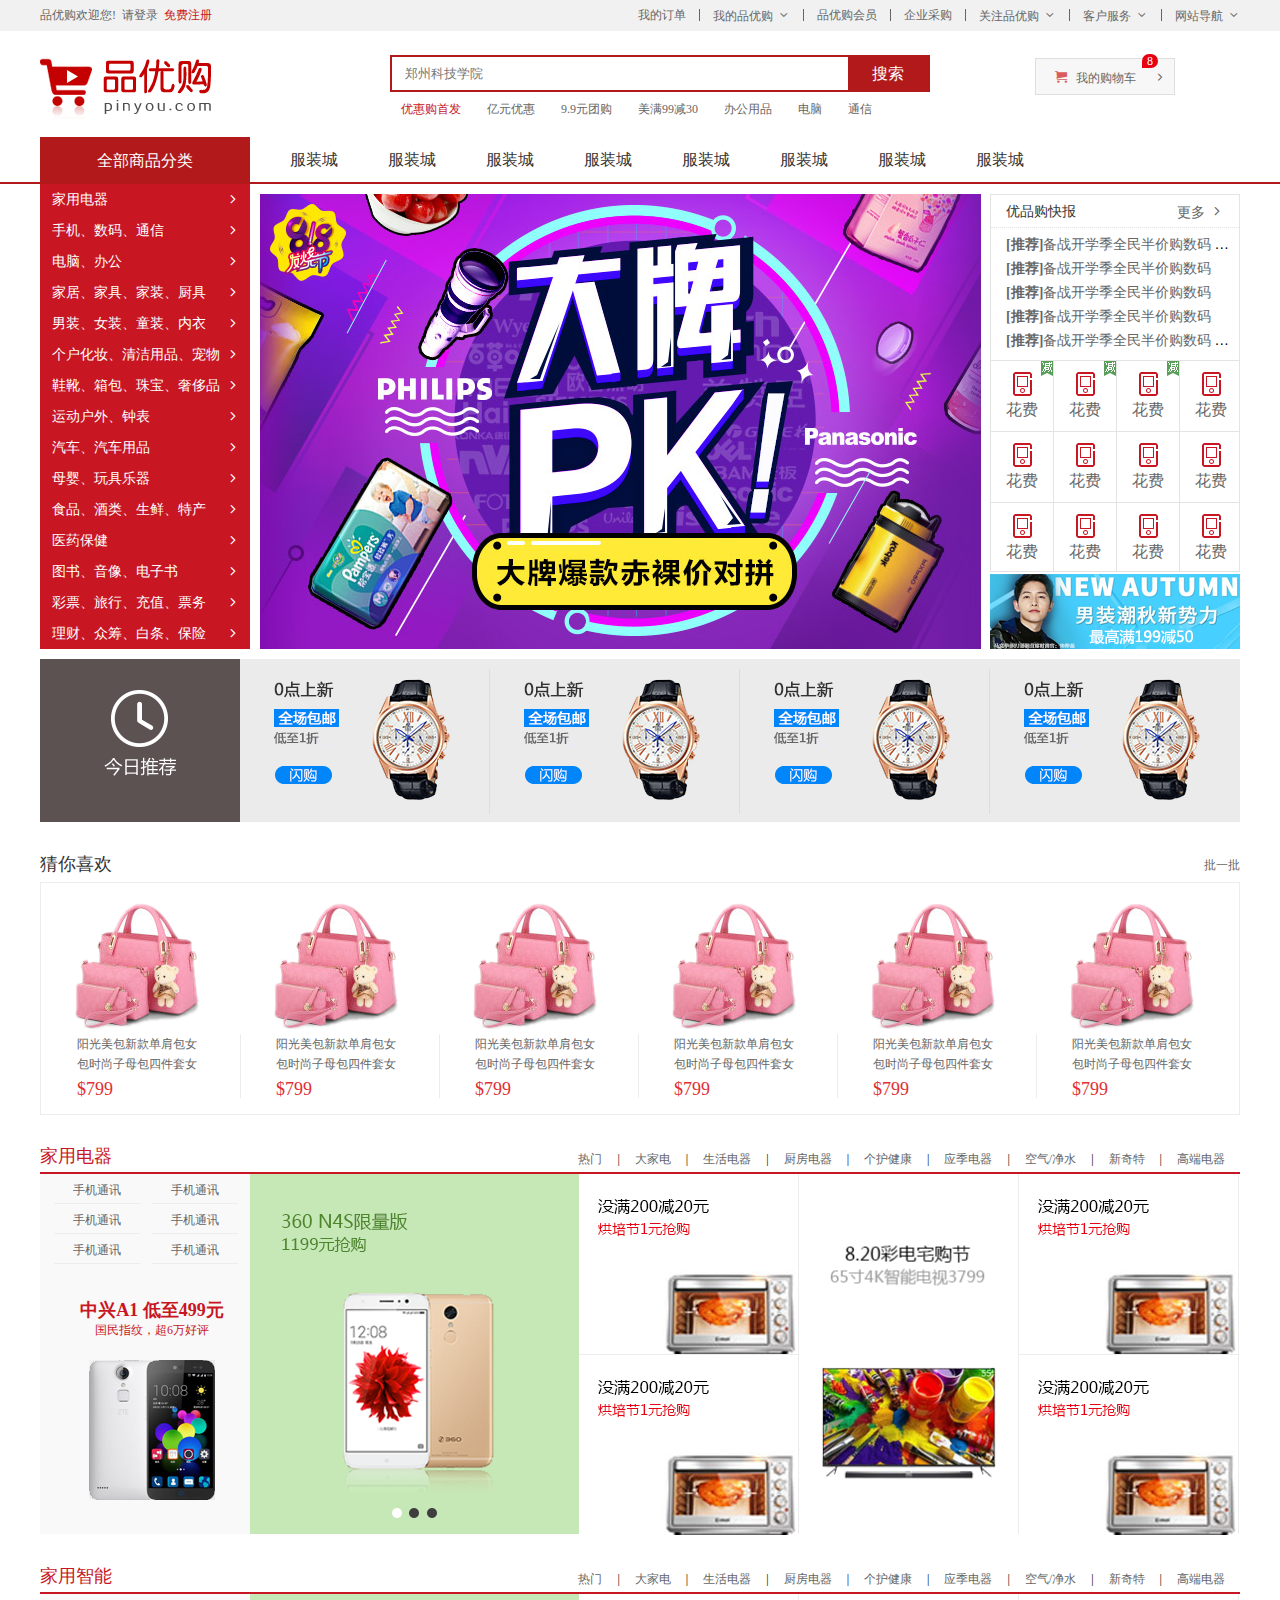
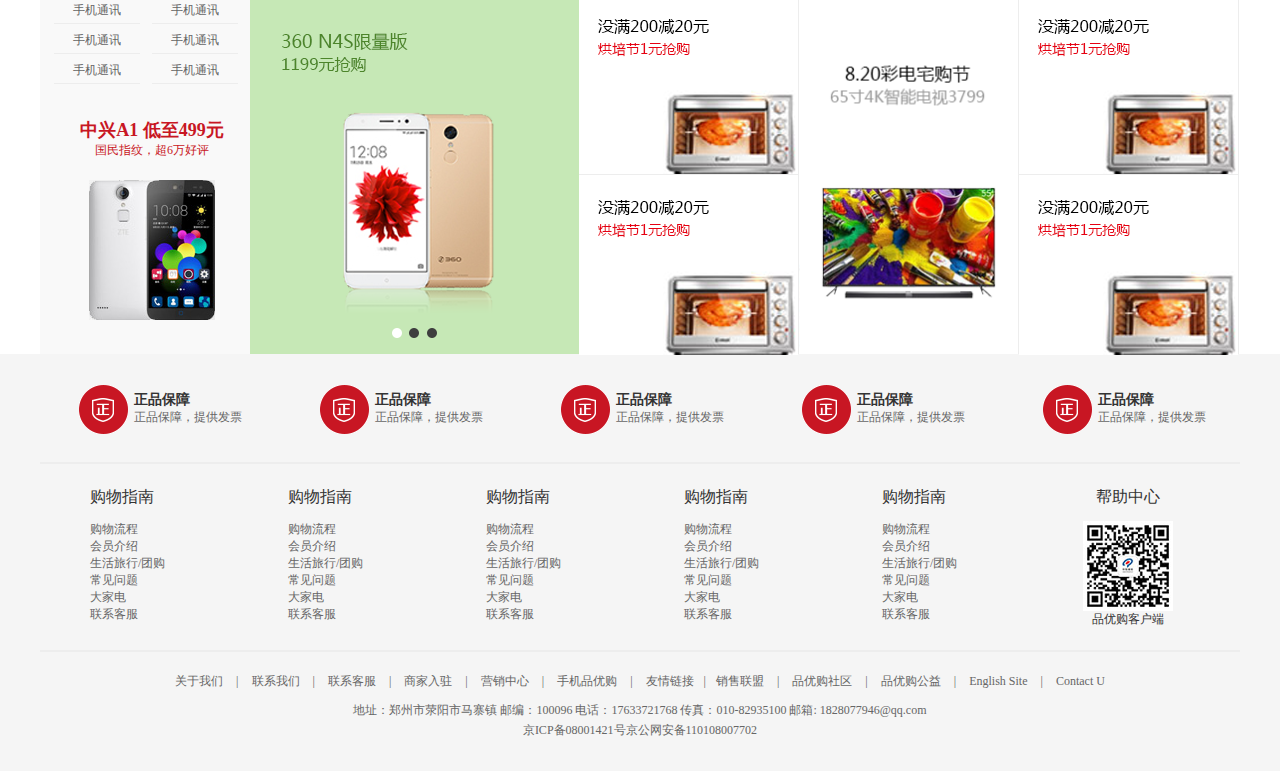
<file: index.html>
<!DOCTYPE html>
<html lang="en">

<head>
  <meta charset="UTF-8">
  <meta http-equiv="X-UA-Compatible" content="IE=edge">
  <meta name="viewport" content="width=device-width, initial-scale=1.0">
  <title>品优购-正品低价、品质保障、配送及时、轻松购物！</title>
  <meta name="description"
    content="品优购-专业的综合网上购物商城，为您提供正品低价的购物选择、优质便捷的服务体验。商品来自全球数十万品牌商家，囊括家电、手机、电脑、服装、居家、母婴、美妆、个护、食品、生鲜等丰富品类，满足各种购物需求。">
  <meta name="Keywords" content="网上购物,网上商城,家电,手机,电脑,服装,居家,母婴,美妆,个护,食品,生鲜,品优购">
  <link rel="shortcut icon" href="favicon.ico">
  <link rel="stylesheet" href="css/base.css">
  <link rel="stylesheet" href="css/common.css">
  <link rel="stylesheet" href="css/index.css">
</head>

<body>
  <section class="shortcut">
    <div class="w">
      <div class="fl">
        <ul>
          <li>品优购欢迎您! &nbsp;</li>
          <li><a href="register.html">请登录 &nbsp;</a><a href="register.html" class="style_red">免费注册</a></li>
        </ul>
      </div>
      <div class="fr">
        <ul>
          <li>我的订单</li>
          <li></li>
          <li class="arrow-icon">我的品优购</li>
          <li></li>
          <li>品优购会员</li>
          <li></li>
          <li>企业采购</li>
          <li></li>
          <li class="arrow-icon">关注品优购</li>
          <li></li>
          <li class="arrow-icon">客户服务</li>
          <li></li>
          <li class="arrow-icon">网站导航</li>
        </ul>
      </div>
    </div>
  </section>
  <header class="header w">
    <div class="logo">
      <h1><a href="index.html" title="品优购商城">品优购商城</a></h1>
    </div>
    <div class="search">
      <input type="text" placeholder="郑州科技学院">
      <button>搜索</button>
    </div>
    <div class="hotwrods">
      <a href="" class="dared">优惠购首发</a>
      <a href="">亿元优惠</a>
      <a href="">9.9元团购</a>
      <a href="">美满99减30</a>
      <a href="">办公用品</a>
      <a href="">电脑</a>
      <a href="">通信</a>
    </div>
    <div class="shopcar">我的购物车
      <i>8</i>
    </div>
  </header>
  <nav class="nav">
    <div class="w">
      <div class="dropdown">
        <div class="dt">全部商品分类</div>
        <div class="dd">
          <ul>
            <li><a href="#">家用电器</a></li>
            <li><a href="list.html">手机、数码、通信</a></li>
            <li><a href="#">电脑、办公</a></li>
            <li><a href="#">家居、家具、家装、厨具</a></li>
            <li><a href="#">男装、女装、童装、内衣</a></li>
            <li><a href="#">个户化妆、清洁用品、宠物</a></li>
            <li><a href="#">鞋靴、箱包、珠宝、奢侈品</a></li>
            <li><a href="#">运动户外、钟表</a></li>
            <li><a href="#">汽车、汽车用品</a></li>
            <li><a href="#">母婴、玩具乐器</a></li>
            <li><a href="#">食品、酒类、生鲜、特产</a></li>
            <li><a href="#">医药保健</a></li>
            <li><a href="#">图书、音像、电子书</a></li>
            <li><a href="#">彩票、旅行、充值、票务</a></li>
            <li><a href="#">理财、众筹、白条、保险</a></li>
          </ul>
        </div>
      </div>
      <div class="navitems">
        <ul>
          <li><a href="#">服装城</a></li>
          <li><a href="#">服装城</a></li>
          <li><a href="#">服装城</a></li>
          <li><a href="#">服装城</a></li>
          <li><a href="#">服装城</a></li>
          <li><a href="#">服装城</a></li>
          <li><a href="#">服装城</a></li>
          <li><a href="#">服装城</a></li>
        </ul>
      </div>
    </div>
  </nav>
  <div class="w">
    <div class="main">
      <div class="focus"></div>
      <div class="newsflash">
        <div class="news">
          <div class="news-hd">
            <h4>优品购快报</h4>
            <a href="#" class="dyf">更多</a>
          </div>
          <div class="news-bd">
            <ul>
              <li><a href="#"><strong>[推荐]</strong>备战开学季全民半价购数码 备战开学季全民半价购数码</a></li>
              <li><a href="#"><strong>[推荐]</strong>备战开学季全民半价购数码</a></li>
              <li><a href="#"><strong>[推荐]</strong>备战开学季全民半价购数码</a></li>
              <li><a href="#"><strong>[推荐]</strong>备战开学季全民半价购数码</a></li>
              <li><a href="#"><strong>[推荐]</strong>备战开学季全民半价购数码 备战开学季全民半价购数码</a></li>
            </ul>
          </div>
        </div>
        <div class="lifeservice">
          <ul>
            <a href="#">
              <li>
                <em></em>
                <i></i>
                <p>花费</p>
              </li>
            </a>
            <a href="#">
              <li>
                <em></em>
                <i></i>
                <p>花费</p>
              </li>
            </a>
            <a href="#">
              <li>
                <em></em>
                <i></i>
                <p>花费</p>
              </li>
            </a>
            <a href="#">
              <li>
                <i></i>
                <p>花费</p>
              </li>
            </a>
            <a href="#">
              <li>
                <i></i>
                <p>花费</p>
              </li>
            </a>
            <a href="#">
              <li>
                <i></i>
                <p>花费</p>
              </li>
            </a>
            <a href="#">
              <li>
                <i></i>
                <p>花费</p>
              </li>
            </a>
            <a href="#">
              <li>
                <i></i>
                <p>花费</p>
              </li>
            </a>
            <a href="#">
              <li>
                <i></i>
                <p>花费</p>
              </li>
            </a>
            <a href="#">
              <li>
                <i></i>
                <p>花费</p>
              </li>
            </a>
            <a href="#">
              <li>
                <i></i>
                <p>花费</p>
              </li>
            </a>
            <a href="#">
              <li>
                <i></i>
                <p>花费</p>
              </li>
            </a>
           
          </ul>
        </div>
        <div class="bvo">
          <a href="#">
          <img src="upload/bvo.png" alt="">
        </a>
        </div>
      </div>
    </div>
  </div>
  <div class="w recom">
    <div class="recom-hd">
      <img src="images/recom.png" alt="">
    </div>
    <div class="recom-bd">
      <ul>
        <li><img src="images/shou_03.png" alt=""></li>
        <li><img src="images/shou_03.png" alt=""></li>
        <li><img src="images/shou_03.png" alt=""></li>
        <li><img src="images/shou_03.png" alt=""></li>
      </ul>
    </div>
  </div>
  <div class="box1 w">
    <div class="box2">
 <h4>猜你喜欢</h4>
<a href="#" class="pipi">批一批</a> 
</div>
<div class="box3">
  <ul>
    <li>
      <img src="images/bao.png" alt="">
      <div class="box4">
        <a href="#">
    <P>阳光美包新款单肩包女
      包时尚子母包四件套女
      <h4>$799</h4></P>
    </a>
    </div>
    </li>
    <li>
      <img src="images/bao.png" alt="">
      <div class="box4">
        <a href="#">
    <P>阳光美包新款单肩包女
      包时尚子母包四件套女</P>
      <h4>$799</h4>
    </a>
    </li>
    <li>
      <img src="images/bao.png" alt="">
      <div class="box4">
        <a href="#">
    <P>阳光美包新款单肩包女
      包时尚子母包四件套女</P>
      <h4>$799</h4>
    </a>
    </li>
    <li>
      <img src="images/bao.png" alt="">
      <div class="box4">
        <a href="#">
    <P>阳光美包新款单肩包女
      包时尚子母包四件套女</P>
      <h4>$799</h4>
    </a>
  </li>
    <li>
      <img src="images/bao.png" alt="">
      <div class="box4">
        <a href="#">
    <P>阳光美包新款单肩包女
      包时尚子母包四件套女</P>
      <h4>$799</h4>
    </a>
    </li>
    <li>
      <img src="images/bao.png" alt="">
      <div class="box4">
        <a href="#" class="xian">
    <P>阳光美包新款单肩包女
      包时尚子母包四件套女</P>
      <h4>$799</h4>
    </a>
    </li>
      </div>
    
  </ul>
</div>
  </div>
  <!-- 楼层模块 -->
  <div class="floor">
    <!-- 家电模块 -->
  <div class="w jiadian">
   <div class="box_hd">
     <h4>家用电器</h4>
     <div class="tab_lish">
     <ul> 
       <li><a href="#">热门</a>|</li>
       <li><a href="#">大家电</a>|</li>
       <li><a href="#"> 生活电器</a>|</li>
       <li><a href="#">厨房电器</a>|</li>
       <li><a href="#">个护健康</a>|</li>
       <li><a href="#">应季电器</a>|</li>
       <li><a href="#">空气/净水</a>|</li>
       <li><a href="#">新奇特</a>|</li>
       <li><a href="#">高端电器</a></li>
     </ul>
    </div>
   </div>
   <div class="box_bd">
     <div class="tab_content">
     <div class="tab_list_item">
       <div class="cot_210">
         <ul>
           <li><a href="#">手机通讯</a></li>
           <li><a href="#">手机通讯</a></li>
           <li><a href="#">手机通讯</a></li>
           <li><a href="#">手机通讯</a></li>
           <li><a href="#">手机通讯</a></li>
           <li><a href="#">手机通讯</a></li>
         </ul>
         <a href="#">
         <div class="zp">
         <h4>中兴A1 低至499元</h4>
         <p>国民指纹，超6万好评</p>
         <img src="images/tad_cot.png" alt="">
        </div>
      </a>
       </div>
       <div class="cot_329">
         <a href="#">
         <img src="images/tad_lish_04.png" alt="">
        </a>
      </div>
       <div class="cot_220">
         <a href="#" class="bb">
         <img src="images/bad_lish_05.png" alt="">
        </a>
        <a href="#">
         <img src="images/bad_lish_05.png" alt="">
        </a>
       </div>
       <div class="cot_220">
         <a href="#">
         <img src="images/tad_lish_06.png" alt="">
        </a>
      </div>
       <div class="cot_220">
         <a href="#" class="bb">
        <img src="images/bad_lish_05.png" alt="">
      </a>
      <a href="#">
        <img src="images/bad_lish_05.png" alt="">
      </a>
       </div>
     </div>
    </div>
   </div>
  </div>
  <div class="w jiadian">
    <div class="box_hd">
      <h4>家用智能</h4>
      <div class="tab_lish">
      <ul> 
        <li><a href="#">热门</a>|</li>
        <li><a href="#">大家电</a>|</li>
        <li><a href="#"> 生活电器</a>|</li>
        <li><a href="#">厨房电器</a>|</li>
        <li><a href="#">个护健康</a>|</li>
        <li><a href="#">应季电器</a>|</li>
        <li><a href="#">空气/净水</a>|</li>
        <li><a href="#">新奇特</a>|</li>
        <li><a href="#">高端电器</a></li>
      </ul>
     </div>
    </div>
    <div class="box_bd">
      <div class="tab_content">
      <div class="tab_list_item">
        <div class="cot_210">
          <ul>
            <li><a href="#">手机通讯</a></li>
            <li><a href="#">手机通讯</a></li>
            <li><a href="#">手机通讯</a></li>
            <li><a href="#">手机通讯</a></li>
            <li><a href="#">手机通讯</a></li>
            <li><a href="#">手机通讯</a></li>
          </ul>
          <a href="#">
          <div class="zp">
          <h4>中兴A1 低至499元</h4>
          <p>国民指纹，超6万好评</p>
          <img src="images/tad_cot.png" alt="">
         </div>
       </a>
        </div>
        <div class="cot_329">
          <a href="#">
          <img src="images/tad_lish_04.png" alt="">
         </a>
       </div>
        <div class="cot_220">
          <a href="#" class="bb">
          <img src="images/bad_lish_05.png" alt="">
         </a>
         <a href="#">
          <img src="images/bad_lish_05.png" alt="">
         </a>
        </div>
        <div class="cot_220">
          <a href="#">
          <img src="images/tad_lish_06.png" alt="">
         </a>
       </div>
        <div class="cot_220">
          <a href="#" class="bb">
         <img src="images/bad_lish_05.png" alt="">
       </a>
       <a href="#">
         <img src="images/bad_lish_05.png" alt="">
       </a>
        </div>
      </div>
     </div>
    </div>
   </div>
</div>
  <footer class="footer">
    <div class="w">
      <div class="mod_service">
        <ul>
          <li>
            <div class="jlt"></div>
            <div class="zzz">
              <h4>正品保障</h4>
              <p>正品保障，提供发票</p>
            </div>
          </li>
          <li>
            <div class="jlt"></div>
            <div class="zzz">
              <h4>正品保障</h4>
              <p>正品保障，提供发票</p>
            </div>
          </li>
          <li>
            <div class="jlt"></div>
            <div class="zzz">
              <h4>正品保障</h4>
              <p>正品保障，提供发票</p>
            </div>
          </li>
          <li>
            <div class="jlt"></div>
            <div class="zzz">
              <h4>正品保障</h4>
              <p>正品保障，提供发票</p>
            </div>
          </li>
          <li>
            <div class="jlt"></div>
            <div class="zzz">
              <h4>正品保障</h4>
              <p>正品保障，提供发票</p>
            </div>
          </li>
        </ul>
      </div>
      <div class="mod_hede">
        <dl>
          <dt>购物指南</dt>
          <dd><a href="#">购物流程</a></dd>
          <dd><a href="#">会员介绍</a></dd>
          <dd><a href="#">生活旅行/团购</a></dd>
          <dd><a href="#">常见问题</a></dd>
          <dd><a href="#">大家电</a></dd>
          <dd><a href="#">联系客服</a></dd>
        </dl>
        <dl>
          <dt>购物指南</dt>
          <dd><a href="#">购物流程</a></dd>
          <dd><a href="#">会员介绍</a></dd>
          <dd><a href="#">生活旅行/团购</a></dd>
          <dd><a href="#">常见问题</a></dd>
          <dd><a href="#">大家电</a></dd>
          <dd><a href="#">联系客服</a></dd>
        </dl>
        <dl>
          <dt>购物指南</dt>
          <dd><a href="#">购物流程</a></dd>
          <dd><a href="#">会员介绍</a></dd>
          <dd><a href="#">生活旅行/团购</a></dd>
          <dd><a href="#">常见问题</a></dd>
          <dd><a href="#">大家电</a></dd>
          <dd><a href="#">联系客服</a></dd>
        </dl>
        <dl>
          <dt>购物指南</dt>
          <dd><a href="#">购物流程</a></dd>
          <dd><a href="#">会员介绍</a></dd>
          <dd><a href="#">生活旅行/团购</a></dd>
          <dd><a href="#">常见问题</a></dd>
          <dd><a href="#">大家电</a></dd>
          <dd><a href="#">联系客服</a></dd>
        </dl>
        <dl>
          <dt>购物指南</dt>
          <dd><a href="#">购物流程</a></dd>
          <dd><a href="#">会员介绍</a></dd>
          <dd><a href="#">生活旅行/团购</a></dd>
          <dd><a href="#">常见问题</a></dd>
          <dd><a href="#">大家电</a></dd>
          <dd><a href="#">联系客服</a></dd>
        </dl>
        <dl>
          <dt>帮助中心</dt>
          <dd><img src="images/wx_cz.jpg" alt="">
            品优购客户端</dd>
        </dl>
      </div>

      <div class="copyright">
        <a href="#">关于我们</a> | <a href="#">联系我们</a> | <a href="#">联系客服</a> | <a href="#">商家入驻</a> | <a href="#">营销中心</a>
        | <a href="#">手机品优购</a> | <a href="#">友情链接</a>|<a href="#">销售联盟</a> | <a href="#">品优购社区</a> | <a
          href="#">品优购公益</a> | <a href="#">English Site</a> | <a href="#">Contact U</a>
        <p>地址：郑州市荥阳市马寨镇 邮编：100096 电话：17633721768 传真：010-82935100 邮箱: 1828077946@qq.com<br>
          京ICP备08001421号京公网安备110108007702</p>
      </div>
    </div>
  </footer>
</body>

</html>
</file>
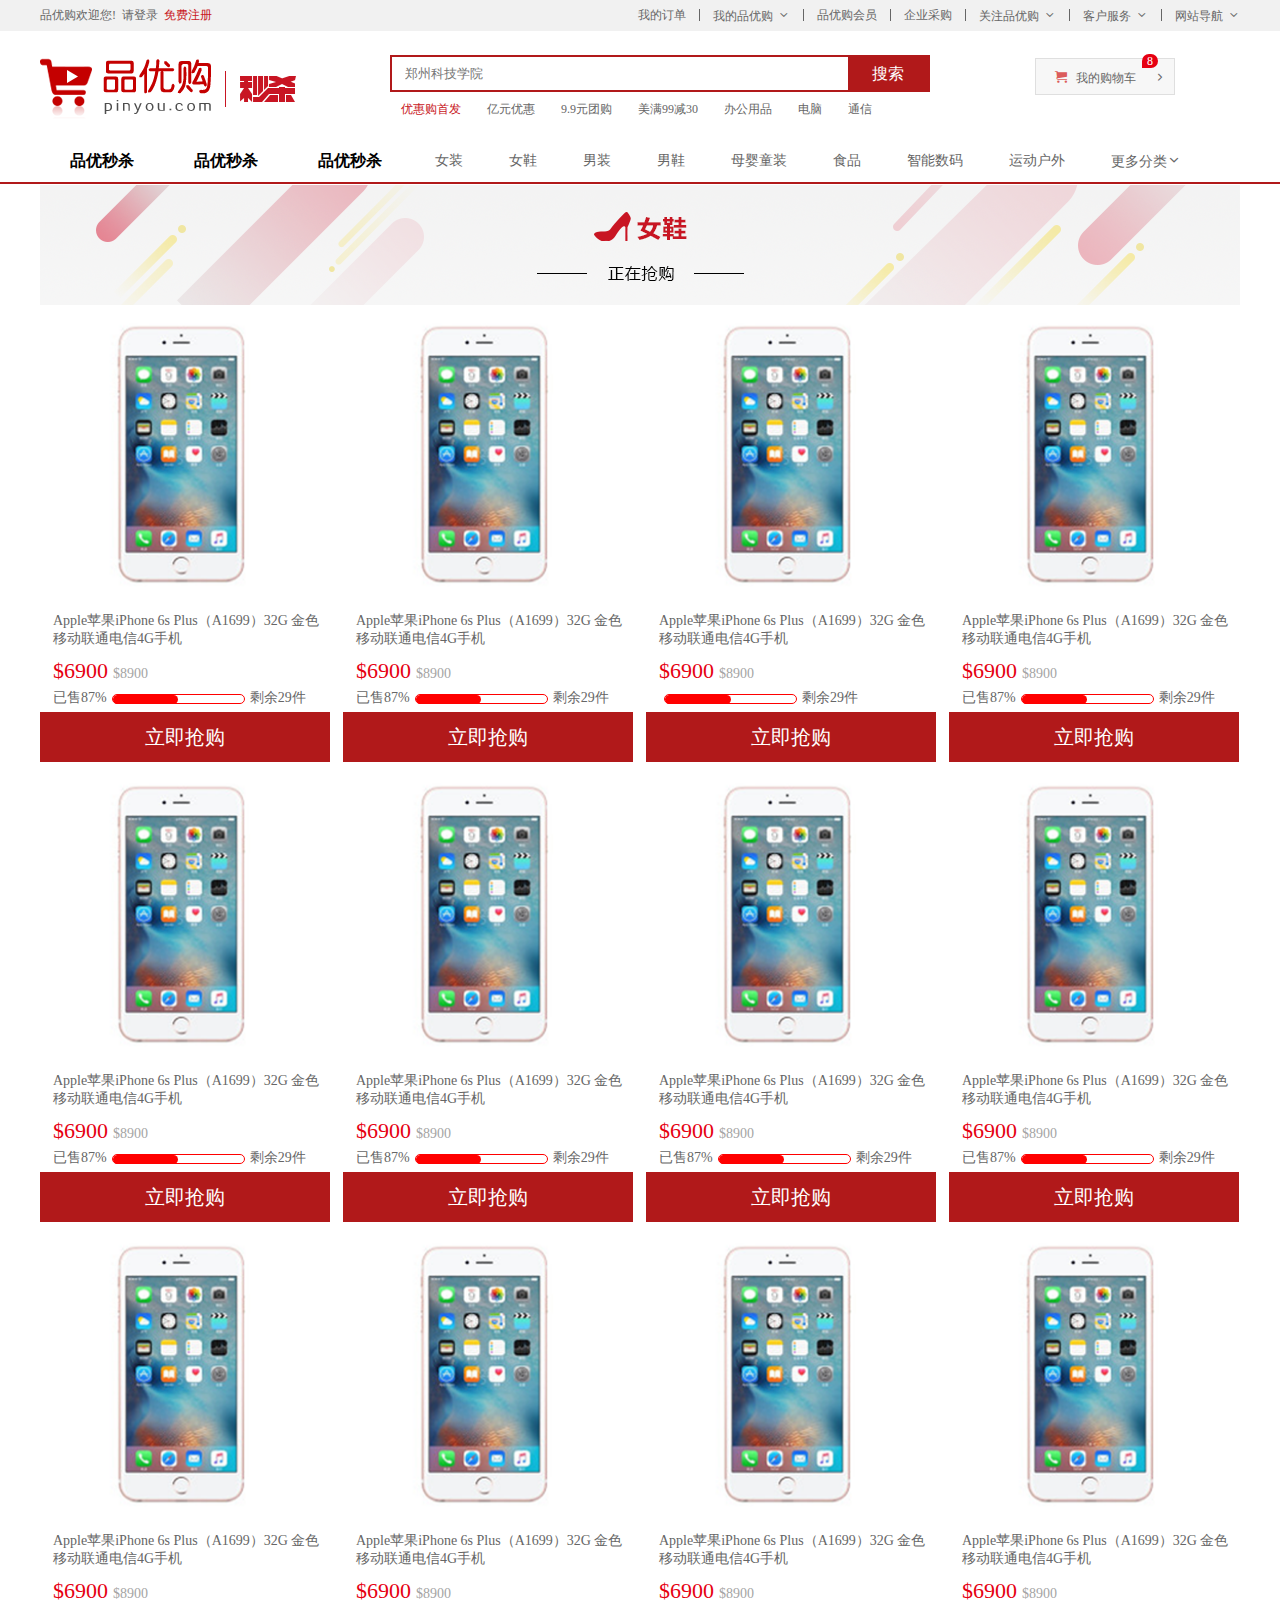
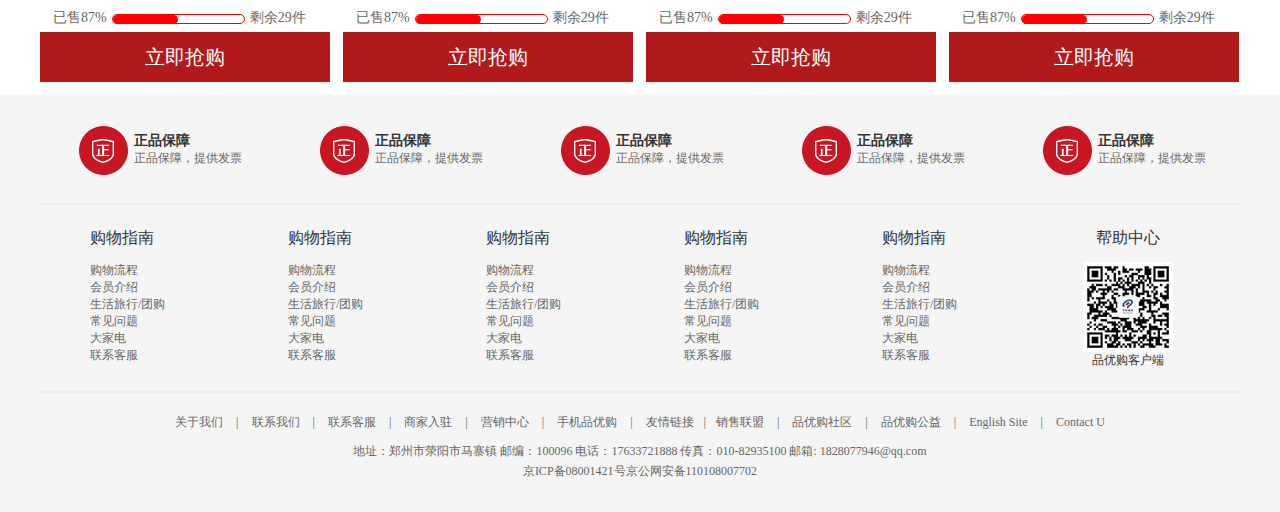
<file: list.html>
<!DOCTYPE html>
<html lang="en">
<head>
    <meta charset="UTF-8">
    <meta http-equiv="X-UA-Compatible" content="IE=edge">
    <meta name="viewport" content="width=device-width, initial-scale=1.0">
    <title>列表页-正品低价、品质保障、配送及时、轻松购物！</title>
    <meta name="description"
    content="品优购-专业的综合网上购物商城，为您提供正品低价的购物选择、优质便捷的服务体验。商品来自全球数十万品牌商家，囊括家电、手机、电脑、服装、居家、母婴、美妆、个护、食品、生鲜等丰富品类，满足各种购物需求。">
  <meta name="Keywords" content="网上购物,网上商城,家电,手机,电脑,服装,居家,母婴,美妆,个护,食品,生鲜,品优购">
  <link rel="shortcut icon" href="favicon.ico">
  <link rel="stylesheet" href="css/base.css">
  <link rel="stylesheet" href="css/common.css">
  <link rel="stylesheet" href="css/list.css">
</head>
<body>
      <section class="shortcut">
        <div class="w">
          <div class="fl">
            <ul>
              <li>品优购欢迎您! &nbsp;</li>
              <li><a href="#">请登录 &nbsp;</a><a href="register.html" class="style_red">免费注册</a></li>
            </ul>
          </div>
          <div class="fr">
            <ul>
              <li>我的订单</li>
              <li></li>
              <li class="arrow-icon">我的品优购</li>
              <li></li>
              <li>品优购会员</li>
              <li></li>
              <li>企业采购</li>
              <li></li>
              <li class="arrow-icon">关注品优购</li>
              <li></li>
              <li class="arrow-icon">客户服务</li>
              <li></li>
              <li class="arrow-icon">网站导航</li>
            </ul>
          </div>
        </div>
      </section>
      <header class="header w">
        <div class="logo">
          <h1><a href="index.html" title="品优购商城">品优购商城</a></h1>
        </div>
        <div class="sk">
            <img src="images/ms.png" alt="">
        </div>
        <div class="search">
          <input type="text" placeholder="郑州科技学院">
          <button>搜索</button>
        </div>
        <div class="hotwrods">
          <a href="" class="dared">优惠购首发</a>
          <a href="">亿元优惠</a>
          <a href="">9.9元团购</a>
          <a href="">美满99减30</a>
          <a href="">办公用品</a>
          <a href="">电脑</a>
          <a href="">通信</a>
        </div>
        <div class="shopcar">我的购物车
          <i>8</i>
        </div>
      </header>
      <nav class="nav">
        <div class="w">
          <div class="sk_list">
            <ul>
                <li><a href="#">品优秒杀</a></li>
                <li><a href="#">品优秒杀</a></li>
                <li><a href="#">品优秒杀</a></li>
            </ul>
          </div>
            <div class="sk_con">
                <ul>
                    <li><a href="#">女装</a></li>
                    <li><a href="#">女鞋</a></li>
                    <li><a href="#">男装</a></li>
                    <li><a href="#">男鞋</a></li>
                    <li><a href="#">母婴童装</a></li>
                    <li><a href="#">食品</a></li>
                    <li><a href="#">智能数码</a></li>
                    <li><a href="#">运动户外</a></li>
                    <li><a href="#">更多分类</a></li>
                </ul>
            </div>
          </div>
        </div>
      </nav>
      <div class="w con">
        <div class="con_hd">
            <img src="images/qg.png" alt="">
        </div>
        <div class="con_bd">
            <ul>
              <li>
                <img src="images/pgsj.png" alt="">
                <h5>Apple苹果iPhone 6s Plus（A1699）32G 金色 移动联通电信4G手机</h5>
                <p>$6900</p>
                <div class="jdt">
                  <span>已售87%</span>
                  <div class="tt">
                  <h6></h6>
                  </div>
                   <span>剩余29件</span>
                </div>
                <a href="#">立即抢购</a>
              </li>
              <li>
                <img src="images/pgsj.png" alt="">
                <h5>Apple苹果iPhone 6s Plus（A1699）32G 金色 移动联通电信4G手机</h5>
                <p>$6900</p>
                <div class="jdt">
                  <span>已售87%</span>
                  <div class="tt">
                  <h6></h6>
                  </div>
                   <span>剩余29件</span>
                </div>
                <a href="#">立即抢购</a>
              </li>
              <li>
                <img src="images/pgsj.png" alt="">
                <h5>Apple苹果iPhone 6s Plus（A1699）32G 金色 移动联通电信4G手机</h5>
                <p>$6900</p>
                <div class="jdt">
                  <div class="tt">
                  <h6></h6>
                  </div>
                   <span>剩余29件</span>
                </div>
                <a href="#">立即抢购</a>
              </li>
              <li>
                <img src="images/pgsj.png" alt="">
                <h5>Apple苹果iPhone 6s Plus（A1699）32G 金色 移动联通电信4G手机</h5>
                <p>$6900</p>
                <div class="jdt">
                  <span>已售87%</span>
                  <div class="tt">
                  <h6></h6>
                  </div>
                   <span>剩余29件</span>
                </div>
                <a href="#">立即抢购</a>
              </li>
              <li>
                <img src="images/pgsj.png" alt="">
                <h5>Apple苹果iPhone 6s Plus（A1699）32G 金色 移动联通电信4G手机</h5>
                <p>$6900</p>
                <div class="jdt">
                  <span>已售87%</span>
                  <div class="tt">
                  <h6></h6>
                  </div>
                   <span>剩余29件</span>
                </div>
                <a href="#">立即抢购</a>
              </li>
              <li>
                <img src="images/pgsj.png" alt="">
                <h5>Apple苹果iPhone 6s Plus（A1699）32G 金色 移动联通电信4G手机</h5>
                <p>$6900</p>
                <div class="jdt">
                  <span>已售87%</span>
                  <div class="tt">
                  <h6></h6>
                  </div>
                   <span>剩余29件</span>
                </div>
                <a href="#">立即抢购</a>
              </li>
              <li>
                <img src="images/pgsj.png" alt="">
                <h5>Apple苹果iPhone 6s Plus（A1699）32G 金色 移动联通电信4G手机</h5>
                <p>$6900</p>
                <div class="jdt">
                  <span>已售87%</span>
                  <div class="tt">
                  <h6></h6>
                  </div>
                   <span>剩余29件</span>
                </div>
                <a href="#">立即抢购</a>
              </li>
              <li>
                <img src="images/pgsj.png" alt="">
                <h5>Apple苹果iPhone 6s Plus（A1699）32G 金色 移动联通电信4G手机</h5>
                <p>$6900</p>
                <div class="jdt">
                  <span>已售87%</span>
                  <div class="tt">
                  <h6></h6>
                  </div>
                   <span>剩余29件</span>
                </div>
                <a href="#">立即抢购</a>
              </li>
              <li>
                <img src="images/pgsj.png" alt="">
                <h5>Apple苹果iPhone 6s Plus（A1699）32G 金色 移动联通电信4G手机</h5>
                <p>$6900</p>
                <div class="jdt">
                  <span>已售87%</span>
                  <div class="tt">
                  <h6></h6>
                  </div>
                   <span>剩余29件</span>
                </div>
                <a href="#">立即抢购</a>
              </li>
              <li>
                <img src="images/pgsj.png" alt="">
                <h5>Apple苹果iPhone 6s Plus（A1699）32G 金色 移动联通电信4G手机</h5>
                <p>$6900</p>
                <div class="jdt">
                  <span>已售87%</span>
                  <div class="tt">
                  <h6></h6>
                  </div>
                   <span>剩余29件</span>
                </div>
                <a href="#">立即抢购</a>
              </li>
              <li>
                <img src="images/pgsj.png" alt="">
                <h5>Apple苹果iPhone 6s Plus（A1699）32G 金色 移动联通电信4G手机</h5>
                <p>$6900</p>
                <div class="jdt">
                  <span>已售87%</span>
                  <div class="tt">
                  <h6></h6>
                  </div>
                   <span>剩余29件</span>
                </div>
                <a href="#">立即抢购</a>
              </li>
              <li>
                <img src="images/pgsj.png" alt="">
                <h5>Apple苹果iPhone 6s Plus（A1699）32G 金色 移动联通电信4G手机</h5>
                <p>$6900</p>
                <div class="jdt">
                  <span>已售87%</span>
                  <div class="tt">
                  <h6></h6>
                  </div>
                   <span>剩余29件</span>
                </div>
                <a href="#">立即抢购</a>
              </li>
            </ul>
        </div>
       </div>
       </div>
       <footer class="footer">
        <div class="w">
          <div class="mod_service">
            <ul>
              <li>
                <div class="jlt"></div>
                <div class="zzz">
                  <h4>正品保障</h4>
                  <p>正品保障，提供发票</p>
                </div>
              </li>
              <li>
                <div class="jlt"></div>
                <div class="zzz">
                  <h4>正品保障</h4>
                  <p>正品保障，提供发票</p>
                </div>
              </li>
              <li>
                <div class="jlt"></div>
                <div class="zzz">
                  <h4>正品保障</h4>
                  <p>正品保障，提供发票</p>
                </div>
              </li>
              <li>
                <div class="jlt"></div>
                <div class="zzz">
                  <h4>正品保障</h4>
                  <p>正品保障，提供发票</p>
                </div>
              </li>
              <li>
                <div class="jlt"></div>
                <div class="zzz">
                  <h4>正品保障</h4>
                  <p>正品保障，提供发票</p>
                </div>
              </li>
            </ul>
          </div>
          <div class="mod_hede">
            <dl>
              <dt>购物指南</dt>
              <dd><a href="#">购物流程</a></dd>
              <dd><a href="#">会员介绍</a></dd>
              <dd><a href="#">生活旅行/团购</a></dd>
              <dd><a href="#">常见问题</a></dd>
              <dd><a href="#">大家电</a></dd>
              <dd><a href="#">联系客服</a></dd>
            </dl>
            <dl>
              <dt>购物指南</dt>
              <dd><a href="#">购物流程</a></dd>
              <dd><a href="#">会员介绍</a></dd>
              <dd><a href="#">生活旅行/团购</a></dd>
              <dd><a href="#">常见问题</a></dd>
              <dd><a href="#">大家电</a></dd>
              <dd><a href="#">联系客服</a></dd>
            </dl>
            <dl>
              <dt>购物指南</dt>
              <dd><a href="#">购物流程</a></dd>
              <dd><a href="#">会员介绍</a></dd>
              <dd><a href="#">生活旅行/团购</a></dd>
              <dd><a href="#">常见问题</a></dd>
              <dd><a href="#">大家电</a></dd>
              <dd><a href="#">联系客服</a></dd>
            </dl>
            <dl>
              <dt>购物指南</dt>
              <dd><a href="#">购物流程</a></dd>
              <dd><a href="#">会员介绍</a></dd>
              <dd><a href="#">生活旅行/团购</a></dd>
              <dd><a href="#">常见问题</a></dd>
              <dd><a href="#">大家电</a></dd>
              <dd><a href="#">联系客服</a></dd>
            </dl>
            <dl>
              <dt>购物指南</dt>
              <dd><a href="#">购物流程</a></dd>
              <dd><a href="#">会员介绍</a></dd>
              <dd><a href="#">生活旅行/团购</a></dd>
              <dd><a href="#">常见问题</a></dd>
              <dd><a href="#">大家电</a></dd>
              <dd><a href="#">联系客服</a></dd>
            </dl>
            <dl>
              <dt>帮助中心</dt>
              <dd><img src="images/wx_cz.jpg" alt="">
                品优购客户端</dd>
            </dl>
          </div>
    
          <div class="copyright">
            <a href="#">关于我们</a> | <a href="#">联系我们</a> | <a href="#">联系客服</a> | <a href="#">商家入驻</a> | <a href="#">营销中心</a>
            | <a href="#">手机品优购</a> | <a href="#">友情链接</a>|<a href="#">销售联盟</a> | <a href="#">品优购社区</a> | <a
              href="#">品优购公益</a> | <a href="#">English Site</a> | <a href="#">Contact U</a>
            <p>地址：郑州市荥阳市马寨镇 邮编：100096 电话：17633721888 传真：010-82935100 邮箱: 1828077946@qq.com<br>
              京ICP备08001421号京公网安备110108007702</p>
          </div>
        </div>
      </footer>
</body>
</html>
</file>
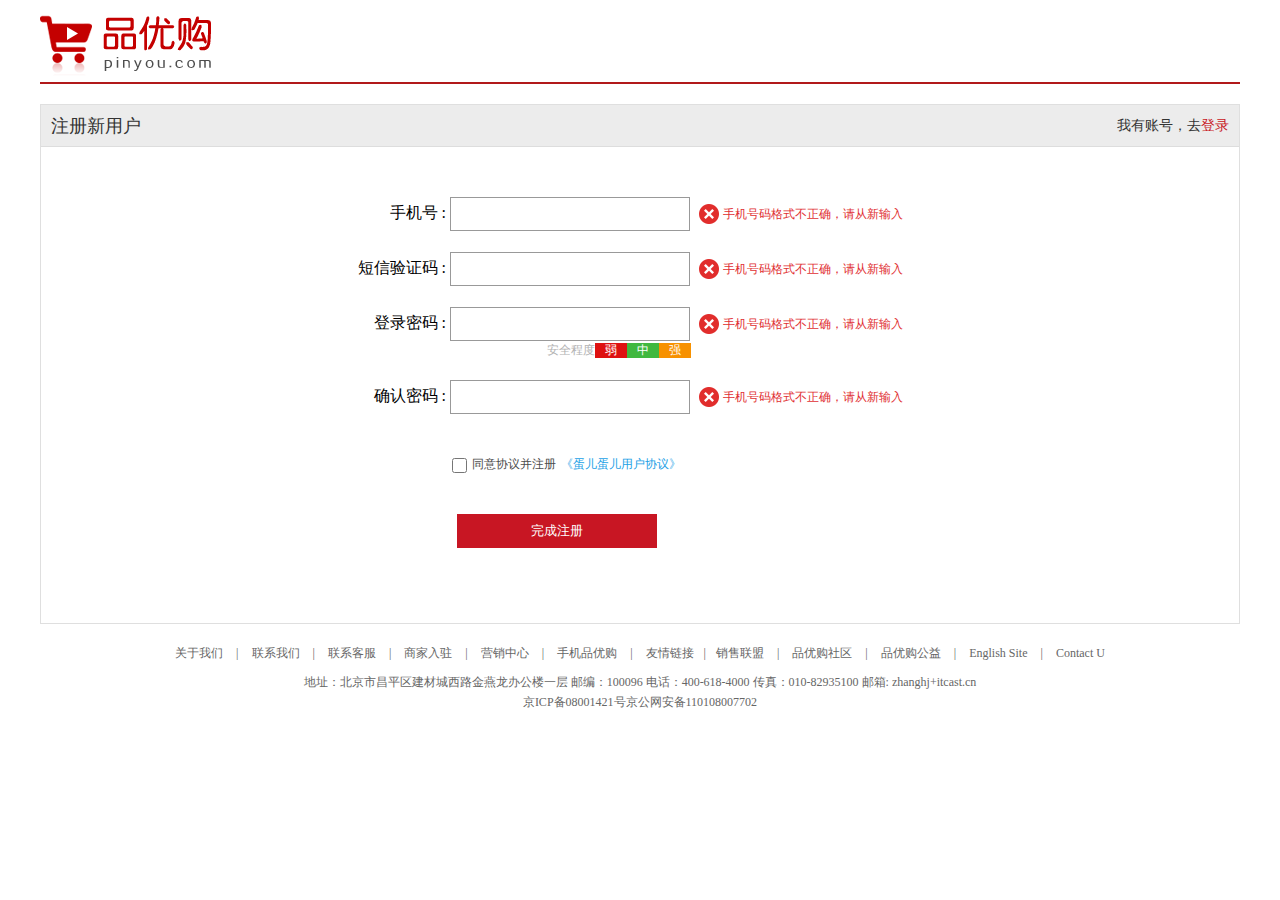
<file: register.html>
<!DOCTYPE html>
<html lang="en">
<head>
    <meta charset="UTF-8">
    <meta http-equiv="X-UA-Compatible" content="IE=edge">
    <meta name="viewport" content="width=device-width, initial-scale=1.0">
    <title>注册页</title>
    <link rel="shortcut icon" href="favicon.ico">
    <link rel="stylesheet" href="css/base.css">
    <link rel="stylesheet" href="css/register.css">
</head>
<body>
    <div class="w">
    <div class="registerarea">
        <header class="header">
            <div class="logo">
                <a href="index.html"><img src="images/logo.png" alt=""></a>
        </div>
        </header>
        <div class="reg_form">
            <h3>注册新用户
                <div class="pdl">
                    我有账号，去<a href="#">登录</a>
                </div>
            </h3>
            <div class="reg_icn">
              <form action="#">
                <ul>
                    <li><label for="#">手机号 : </label>
                        <input type="text" class="gege">
                        <i><img src="upload/error.png" alt=""></i>
                        <span>手机号码格式不正确，请从新输入 </span>
                    </li>
                    <li><label for="#">短信验证码 : </label>
                        <input type="text" class="gege">
                        <i><img src="upload/error.png" alt=""></i>
                        <span>手机号码格式不正确，请从新输入 </span>
                    </li>
                    <li><label for="#">登录密码 : </label>
                        <input type="password" class="gege">
                        <i><img src="upload/error.png" alt=""></i>
                        <span>手机号码格式不正确，请从新输入 </span>
                    </li>
                    <li class="anquan">安全程度<em class="ruo">弱</em><em class="zhong">中</em><em class="qiang">强</em></li>
                    <li><label for="#">确认密码 : </label>
                        <input type="password" class="gege">
                        <i><img src="upload/error.png" alt=""></i>
                        <span>手机号码格式不正确，请从新输入 </span>
                    </li>
                    <li class="fu"><input type="checkbox">同意协议并注册<a href="#">《蛋儿蛋儿用户协议》</a></li>
                    <li><input type="submit" value="完成注册" class="tub" ></li>
                </ul>
              </form>
            </div>
        </div>
        <div class="footer">
            <div class="copyright">
                <a href="#">关于我们</a> | <a href="#">联系我们</a> | <a href="#">联系客服</a> | <a href="#">商家入驻</a> | <a href="#">营销中心</a>
                | <a href="#">手机品优购</a> | <a href="#">友情链接</a>|<a href="#">销售联盟</a> | <a href="#">品优购社区</a> | <a
                  href="#">品优购公益</a> | <a href="#">English Site</a> | <a href="#">Contact U</a>
                <p>地址：北京市昌平区建材城西路金燕龙办公楼一层 邮编：100096 电话：400-618-4000 传真：010-82935100 邮箱: zhanghj+itcast.cn<br>
                  京ICP备08001421号京公网安备110108007702</p>
              </div>
        </div>
    </div>
    </div>
</body>
</html>
</file>
<file: css/base.css>
/* 把我们的标签内外边距清零 */
* {
    margin: 0;
    padding: 0;
    box-sizing: border-box;
}
 /* 让倾斜的文字不倾斜 */
i,
em {
   font-style: normal;
}
/* 把 li 的小黑点去掉 */
li {
    list-style: none;
}
a {
    color: #666;
    text-decoration: none;
}
img {
    /* 照顾低版本浏览器 */
    border: 0;
    /* 消除照片底侧空白缝隙 */
    vertical-align: middle;
}
button {
     /* 当我们的鼠标经过 bottom 按钮的时候，鼠标变成小手 */
     cursor: pointer;
}
button,
input {
    border: 0;
    font-family: 微软雅黑;
    overflow: hidden;
    outline: none;
  
    
}
.clearfix:after {
    visibility: hidden;
    clear: both;
    display: block;
    content: '.';
    height: 0;
}
.clearfix {
    *zoom: 1
}
</file>
<file: css/common.css>
/* 注意路径的问题 */
@font-face {
    font-family: 'icomoon';
    src:  url('../fonts/icomoon.eot?qfi4za');
    src:  url('../fonts/icomoon.eot?qfi4za#iefix') format('embedded-opentype'),
      url('../fonts/icomoon.ttf?qfi4za') format('truetype'),
      url('../fonts/icomoon.woff?qfi4za') format('woff'),
      url('../fonts/icomoon.svg?qfi4za#icomoon') format('svg');
    font-weight: normal;
    font-style: normal;
    font-display: block;
  }
 .w {
     width: 1200px;
     margin: 0 auto;
 }
 .shortcut {
   height: 31px;
   background-color: #f1f1f1;
 }
 .shortcut ul li {
     float: left;
     line-height: 31px;
     font-size: 12px;
     color: #666666;
 }
 .shortcut .fr {
     float: right;
 }
 .style_red { 
    color: #c81623;
}
 .shortcut .fr ul li:nth-child(2n) {
   width: 1px;
   height: 12px;
   background-color: #666666;
   color: #666666;
   margin: 9px 13px;
 }
 .shortcut .arrow-icon::after {
     content: '';
    font-family: 'icomoon';
    margin-left: 5px;
 }
 .header {
     position: relative;
     height: 106px;
 }
 .logo {     
     position: absolute;
     top: 27px;
     width: 171px;
     height: 61px;
    background:url(../images/logo.png)no-repeat;
    font-size: 0;
 }
 .logo a {
     display: block;
     width: 171px;
     height: 61px;
 }
 .header .search {
     position: absolute;
     top: 24px;
     left: 350px;
     width: 540px;
     height: 37px;
     border: 2px solid #b1191a;
 }
 .search input {
     float: left;
     width: 456px;
     height: 33px;
     padding: 0 13px;
     
 }
 .search button {
     float: left;
     width: 80px;
     height: 34px;
     background-color: #b1191a;
     font-size: 16px;
     color: #fff;
 }
 .hotwrods {
   position: absolute;
   top: 70px;
   left: 348px;
 }
 .hotwrods a {
    float: left;
    display: block;
    font-size: 12px;
    color: #666666;
    padding: 0 13px;
 }
 .shopcar {
     position: absolute;
     top: 27px;
     right: 65px;
     width: 140px;
     height: 37px;
     line-height: 37px;
     border: 1px solid #dfdfdf;
     background-color: #f7f7f7;
     font-size: 12px;
     color: #666666;
 }
 .shopcar::before {
     content: '';
     font-family: 'icomoon';
     padding:0 9px 0 19px;
     color: #db5c5c;
     
 }
 .shopcar::after {
     content: '';
     font-family: 'icomoon';
     padding-left: 15px;
 }
 .shopcar i {
     position: absolute;
     top: -5px;
     left: 106px;
     height: 14px;
     line-height: 14px;
     background-color: #e60012;
     padding: 0 5px;
     color: #fff;
     border-radius: 7px 7px 7px 0;
 }
 .hotwrods .dared {
     color: #c81623;
 }
.nav {
    height: 47px;
    border-bottom: 2px solid #b1191a;
}
.nav .dropdown {
    float: left;
    width: 210px;
    height: 47px;
    background-color: #b1191a;
}
.nav .navitems {
    float: left;
    margin-left: 15px;
}
.dropdown .dt {
    width: 210px;
    height: 47px;
    line-height: 47px;
    text-align: center;
    font-size: 16px;
    color: #fff;
}
.dropdown .dd {
    width: 210px;
    height: 465px;
    background-color: #c81623;
    /* display: none; */
}
.dropdown .dd ul li {
    position: relative;
    height: 31px;
    margin-left: 2px;
}
.dropdown .dd ul li a {
    display: block;
    height: 31px;
    line-height: 31px;
    font-size: 14px;
    color: #fff;
    padding-left: 10px;
}
.dropdown .dd ul li:hover a {
    color: #c81623;
    background-color: #fff;
}
.dropdown .dd ul li a::after {
    position: absolute;
    right: 10px;
    content: '';
    font-family: 'icomoon'
}
.navitems ul li {
    float: left;
    height: 45px;
}
.navitems ul li a {
    display: block;
    height: 45px;
    line-height: 45px;
    font-size: 16px;
    color: #333;
    padding: 0 25px;
}
.footer {
    height: 417px;
    background-color: #f5f5f5;
    padding-top: 30px;
}
.mod_service {
    height: 80px;
    border-bottom: 2px solid #ededed;
    padding-left: 38px;
    
}
 .mod_service ul li {
    float: left;
    width: 241px;
    height: 50px;
}
 .mod_service ul li:last-child {
    width: 183px;
}
 .mod_service .jlt {
    float: left;
    width: 50px;
    height: 50px;
    background: url(../images/icons.png)no-repeat -252px -2px;
    margin-right: 6px;
}
 .mod_service .zzz {
   padding-top: 7px;
}
 .mod_service ul li h4 {
  font-size: 14px;
  color: #333333;
}
 .mod_service ul li p {
    font-size: 12px;
    color: #666;
}
.mod_hede {
    height: 188px;
    border-bottom: 2px solid #ededed;
    padding-top: 23px;
    padding-left: 50px;
}
.mod_hede dl {
    float: left;
    width: 198px;
}
.mod_hede dt {
    font-size: 16px;
    color: #333333;
    padding-bottom: 13px;
}
.mod_hede dd {
    font-size: 12px;
    color: #333333;
}
.mod_hede dl:last-child {
    width: 95px;
    text-align: center;
}
.copyright {
    text-align: center;
    font-size: 12px;
    color: #666;
    padding-top: 21px;
}
.copyright a {
    margin: 0 10px;
}
.copyright p {
    padding-top: 10px;
    line-height: 20px;
}
</file>
<file: css/index.css>
.main {
    width: 980px;
    height: 455px;
    /* background-color: aqua; */
    margin-left: 220px;
    margin-top: 10px;
}
.focus {
    float: left;
    width: 722px;
    height: 455px;
    background: url(../upload/focus.png)no-repeat;
}
.newsflash {
    float: right;
    width: 250px;
    height: 455px;
    /* background-color: pink; */
}
.news {
    width: 250px;
    height: 167px;
    border: 1px solid #e4e4e4;
}
.news-hd {
    height: 33px;
    line-height: 33px;
    font-size: 14px;
    color: #333;
    border-bottom: 1px dotted #e4e4e4;
    padding: 0 15px;

}
.news-hd h4 {
  float: left;
  font-weight: 400;
}
.news .dyf {
float: right;
}
.news .dyf::after {
    content: '\e90c';
    font-family: 'icomoon';
    padding-left: 5px;
}
.news-bd {
    padding-top: 5px;
    padding-left: 15px;
}
.news-bd ul li {
    height: 24px;
    line-height:  24px;
    font-size: 14px;
    white-space: nowrap;
    overflow: hidden;
    text-overflow: ellipsis;
}
.lifeservice {
   height: 211px;
   border: 1px solid #e4e4e4;
   border-top: 0;
   overflow: hidden;
}
.lifeservice ul {
    width: 299px;
    
}
.lifeservice ul li {
    position: relative;
    float: left;
    width: 63px;
    height: 71px;
    border: 1px solid #e4e4e4;
    border-top: 0;
    border-left: 0;
    text-align: center;
    padding-top: 10px;
}
.lifeservice ul li em {
    position: absolute;
    top: 0;
    right: 0;
    width: 12px;
    height: 15px;
    position: absolute;
    right: 0;
    background: url(../images/jian.png) no-repeat;
}
.lifeservice ul li i {
    display: inline-block;
    width: 21px;
    height: 25px;
    background: url(../images/icons.png)no-repeat -18px -15px;
    
}
.newsflash .bvo {
    width: 250px;
    height: 76px;
    margin-top: 2px;
}
.recom {
    height: 163px;
    margin-top: 10px;
    background-color: aqua;
   
}
.recom-hd {
    float: left;
    width: 200px;
    height: 163px;
    text-align: center;
    padding-top: 31px;
    background-color: #5c5251;
}
.recom-bd ul li {
    float: left;
    position: relative;
}
.recom-bd ul li img {
    width: 250px;
    height: 163px;
}
.recom-bd ul li:nth-child(-n+3):after {
    position: absolute;
    top: 10px;
    right: 0;
    display: block;
    content: '';
    width: 1px;
    height: 145px;
    background-color: #dddddd;
}
.box1 {
    height: 262px;
    margin-top: 30px;
}
.box1 h4 {
    float: left;
    font-size: 18px;
    font-weight: 400;
    color: #333;
    
}
.box1 .pipi {
    float: right;
    font-size: 12px;
    color: #666666;
    margin-top: 5px;
}
.box1 .box2 {
    height: 30px;
}
.box1 .box3 {
    height: 233px;
    border: 1px solid #ededed;
}
.box1 ul li {
    float: left;
    width: 199px;
    height: 233px;
}
.box1 ul li img {
  padding-top: 10px;
  padding-left: 15px;
   
}
.box3 .box4 a {
    display: block;
    width: 200px;
    height: 64px;
    padding-left: 36px;
    border-right: 1px solid #ededed;
}
.box3 .box4 .xian {
    border: 0;
}
.box3 ul li p {
    width: 122px;
    line-height: 20px;
    font-size: 12px;
    color: #666;
}
.box4 h4 {
   margin-top: 5px;
color: #df3033;
}
.jiadian {
    height: 390px;
    /* background-color: pink; */
    margin-top: 30px;
}
.box_hd {
    height: 30px;
    border-bottom: 2px solid #c81623;
}
.box_hd h4 {
    float: left;
    font-size: 18px;
    color: #c81623;
    font-weight: 400;
}
.tab_lish ul {
    float: right;
}
.tab_lish ul li {
    float: left;
    font-size: 12px;
    line-height: 30px;
}
.tab_lish ul li a {
    color: #666;
    padding: 0 15px;
}
.tab_list_item>div {
    float: left;
    height: 360px;
   
}
.cot_210 {
    width: 210px;
    background-color: #f9f9f9;
    padding-left: 14px;
}
.cot_210 ul {
    height: 100px;
}
.cot_210 ul li {
    float: left;
    width: 86px;
    height: 30px;
    line-height: 30px;
    text-align: center;
    margin-right: 12px;
    border-bottom: 1px solid #ededed;
}
.cot_210 h4 {
    font-size: 18px;
    color: #c81623;
    text-align: center; 
}
.cot_210 p {
    font-size: 12px;
    color: #c81623;
    text-align: center;
}
.zp {
    margin-top: 24px;
}
.zp img {
    margin: 21px;
    margin-left: 35px;
}
.cot_210 ul li a {
    font-size: 12px;
    color: #666;
}
.cot_329 {
    width: 329px;
}
.cot_220 {
    width: 220px;
    border-right: 1px solid #ededed;
}
.cot_220 img {
    width: 100%;
}

.cot_220 .bb {
    display: block;
    border-bottom: 1px solid #ededed;
}
</file>
<file: css/list.css>
.sk {
  position: absolute;
  top: 40px;
  left: 185px;
  border-left: 1px solid #c81523;
  padding: 5px 14px;
}
.sk_list {
    float: left;
}
.sk_list ul li {
    float: left;
}
.sk_list ul li a {
    display: block;
    font-size: 16px;
    color: #000;
    font-weight: 700;
    padding: 0 30px;
    line-height: 47px;
}
.sk_con ul li {
    float: left;
}
.sk_con ul li a {
    display: block;
    font-size: 14px;
    color: #666;
    padding: 0 23px;
    line-height: 47px;
}
.sk_con ul li:last-child a::after{
    content: '';
    font-family: 'icomoon';
}
.con_bd {
    overflow: hidden;
    margin-bottom: 10px;
}
.con_bd ul li {
    float: left;
  width: 290px;
  height: 460px;
  margin-right: 13px;
}
.con_bd ul li:nth-child(4n) {
    margin-right: 0;
}
.con_bd ul li:hover {
    border: 1px solid red;
}
.con_bd ul li img {
    width: 100%;
}
.con_bd ul li h5 {
    font-size: 14px;
    color: #666;
    font-weight: 400;
    margin-top: 10px;
    padding-left: 13px;
    
}
.con_bd ul li p {
    font-size: 22px;
    color: #e60012;
    margin-top: 10px;
    padding-left: 13px;
}
.con_bd ul li p::after {
    content: '$8900';
    font-size: 14px;
    color: #a4a4a4;
    padding-left: 5px;
}
.con_bd ul li .jdt {
    height: 28px;
    font-size: 14px;
    color: #666;
    padding-top: 5px;
    padding-left: 13px;
}
.con_bd ul li .jdt span {
    float: left;
}
.jdt .tt {
    float: left;
    width: 133px;
    height: 10px;
    border-radius: 5px;
    margin: 5px 5px 0 5px;
    border: 1px solid red;
}
.jdt .tt h6 {
  width: 50%;
  height: 9px;
  background-color: red;
  border-radius: 5px;
  transition: width 1s;
}
.jdt .tt h6:hover {
    width: 100%;
}
.con_bd ul li a {
    display: block;
    width: 290px;
    height: 50px;
    line-height: 50px;
    font-size: 20px;
    color: #fff;
    background-color: #b1191a;
    text-align: center;
    
}
</file>
<file: css/register.css>
.w {
    width: 1200px;
    margin: 0 auto;
}
.header {
    height: 84px;
    border-bottom: 2px solid #b1191a;
}
.logo {
    width: 175px;
    height: 58px;
    padding-top: 15px;
}
.reg_form {
    height: 520px;
    border: 1px solid #dfdfdf;
    margin-top: 20px;
}
.reg_form h3 {
    height: 42px;
    line-height: 42px;
    font-size: 18px;
    font-weight: 400;
    color: #333;
    border-bottom: 1px solid #dddddd;
    background-color: #ececec;
    padding: 0 10px;
}
.pdl {
    float: right;
    font-size: 14px;
    color: #333333;
}
.pdl a {
    color: #c81623;
}
.reg_icn {
    width: 566px;
    margin: 50px auto;
}
.reg_icn ul li label {
    display: inline-block;
    width: 89px;
    text-align: right;
}
.reg_icn ul li {
    margin-bottom: 21px;
}
.anquan {
    margin-top: -20px;
    margin-left: 190px;
    font-size: 12px;
    color: #b2b2b2;
}
.reg_icn ul li .ruo {
    display: inline-block;
    height: 15px;
    line-height: 15px;
    background-color: #de1111;
    padding: 0 10px;
    color: #fff;
}
.reg_icn ul li .zhong {
    display: inline-block;
    height: 15px;
    line-height: 15px;
    background-color: #40b83f;
    padding: 0 10px;
    color: #fff;
}
.reg_icn ul li .qiang {
    display: inline-block;
    height: 15px;
    line-height: 15px;
    background-color: #f79100;
    padding: 0 10px;
    color: #fff;
}
.gege {
    width: 240px;
    height: 34px;
  border: 1px solid #999999;
}
.reg_icn span {
    font-size: 12px;
    color: #df3033;
}
.reg_icn ul li i {
    margin-left: 5px;
}
.reg_icn ul li input {
    vertical-align: middle;
}
.fu {
    margin-top: 42px;
    font-size: 12px;
    color: #4d4d4d;
}
.fu input {
    width: 15px;
    height: 15px;
    margin:0 5px 0 95px;
}
.fu a {
    padding-left: 5px;
    color: #1ba1e6;
}
.tub {
    width: 200px;
    height: 34px;
    color: #fff;
    background-color: #c81623;
    line-height: 34px;
    text-align: center;
    margin: 20px 100px;
}
.copyright {
    text-align: center;
    font-size: 12px;
    color: #666;
    padding-top: 21px;
}
.copyright a {
    margin: 0 10px;
}
.copyright p {
    padding-top: 10px;
    line-height: 20px;
}
</file>
